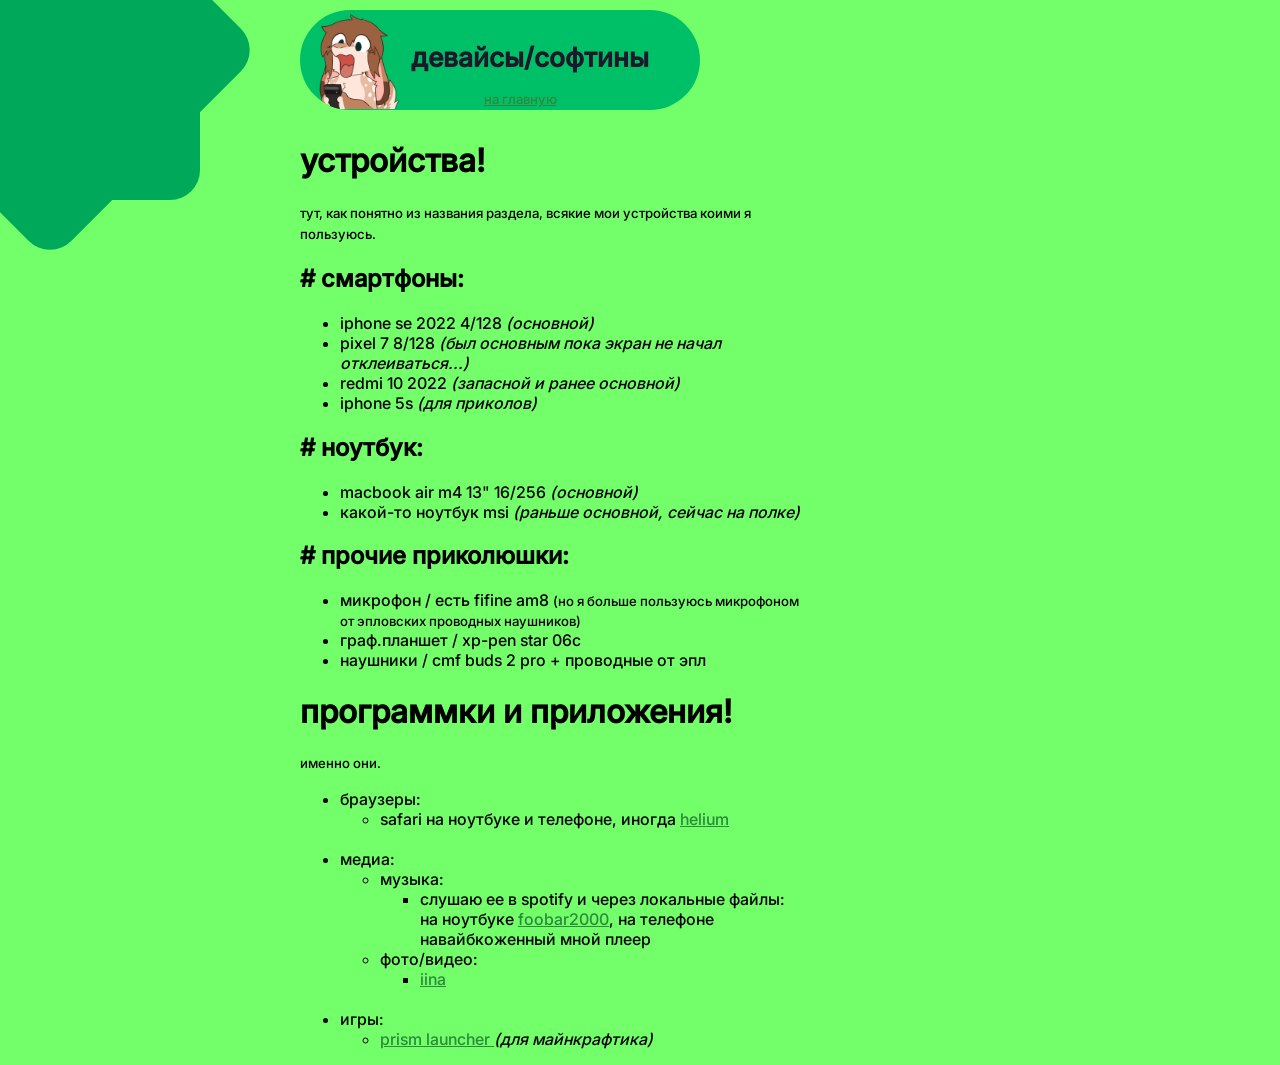
<file: devices.html>
<!DOCTYPE html> 
<html lang="ru">
<head>
    <meta charset="UTF-8">
    <meta name="viewport" content="width=device-width, initial-scale=1.0">
    <title>устрицы! железки</title>
    <link rel="stylesheet" href="styles.css">
    <link rel="icon" type="image/png" href="imgs/favicon.png">
</head>



<body class="devices-page">


  
    <div class="background-plate">
      <div class="Inter" >
      </div>
</div>


  <div style="position: fixed; top:0; right:0; width:100%; pointer-events: none;">
      <div class="spinner" style="pointer-events: auto;"> 
          <div class="cookie"></div>
      </div>
  </div>


<div style="margin-left: 300px;margin-top: 10px;">
  <button class="md3-lastfm"> 
    <div style="margin-left: -50px">
      <img src=imgs/shock.webp width="100" height="100">
    </div>
    <div class="text-box" style="margin-left: -10px; margin-top: 10px;" > 
      <span class="font-second"><h2> 
        <h1 style="text-align: left; margin-left: 20px">девайсы/софтины</h1>
        <a href="index.html">на главную</a>
</span> 
</div>
<b>
  <p style="text-align: left;">
    <span class="font-second"></span>
  <div>
  </p>
</b>
   </button> 
   </div>

   <div style="margin-left: 300px;margin-top: 10px;">
    
<table cellpadding="0" cellspacing="0" border="0" width="500">
  <tbody>
    <tr>
    <td>
      <span class="font-second">
        <h1>устройства!</h1>
<small>тут, как понятно из названия раздела, всякие мои устройства коими я пользуюсь. </small>

        <h2> # смартфоны:</h2>
        <ul>
          <li>iphone se 2022 4/128 <i>(основной)</i> </li>
          <li>pixel 7 8/128<i> (был основным пока экран не начал отклеиваться...)</i></li>
            <li>redmi 10 2022 <i>(запасной и ранее основной)</i></li>
              <li>iphone 5s <i>(для приколов)</i></li>
        </ul>

      <h2>  # ноутбук:</h2>
        <ul>
<li>macbook air m4 13" 16/256<i> (основной)</i></li>
<li>какой-то ноутбук msi <i>(раньше основной, сейчас на полке)</i></li>
        </ul>
        <h2># прочие приколюшки:</h2>

        <ul>
<li>микрофон / есть fifine am8 <small>(но я больше пользуюсь микрофоном от эпловских проводных наушников)</small></li>
<li>граф.планшет / xp-pen star 06c</li>
<li>наушники / cmf buds 2 pro + проводные от эпл</li> 
        </ul>
        <h1>программки и приложения!</h1>
<small>именно они. </small>
<ul>
  <li>браузеры: 
    <ul>
    <li>safari на ноутбуке и телефоне, иногда <a href="https://helium.computer">helium</a></li>
  </ul>
  </li><br>
<li>медиа:</li>
 <ul> <li>музыка:
  <ul>
<li>слушаю ее в spotify и через локальные файлы: на ноутбуке <a href="https://www.foobar2000.org/">foobar2000</a>, на телефоне навайбкоженный мной плеер</li>
    </ul>   
    <li>фото/видео:</li>
    <ul>
      <li><a href="https://iina.io">iina</a></li>
    </ul>
    </ul>  
  </li>
    <ul> 
      
    </ul><br>
   <li>игры:</li> 
<ul>
  <li><a href="https://github.com/PrismLauncher/PrismLauncher">prism launcher </a><i>(для майнкрафтика)</i></li>
</ul>

</ul>


      </span>
    </td>
  </tr>
</tbody></table></div>
</div>
</body>
</html>
</file>
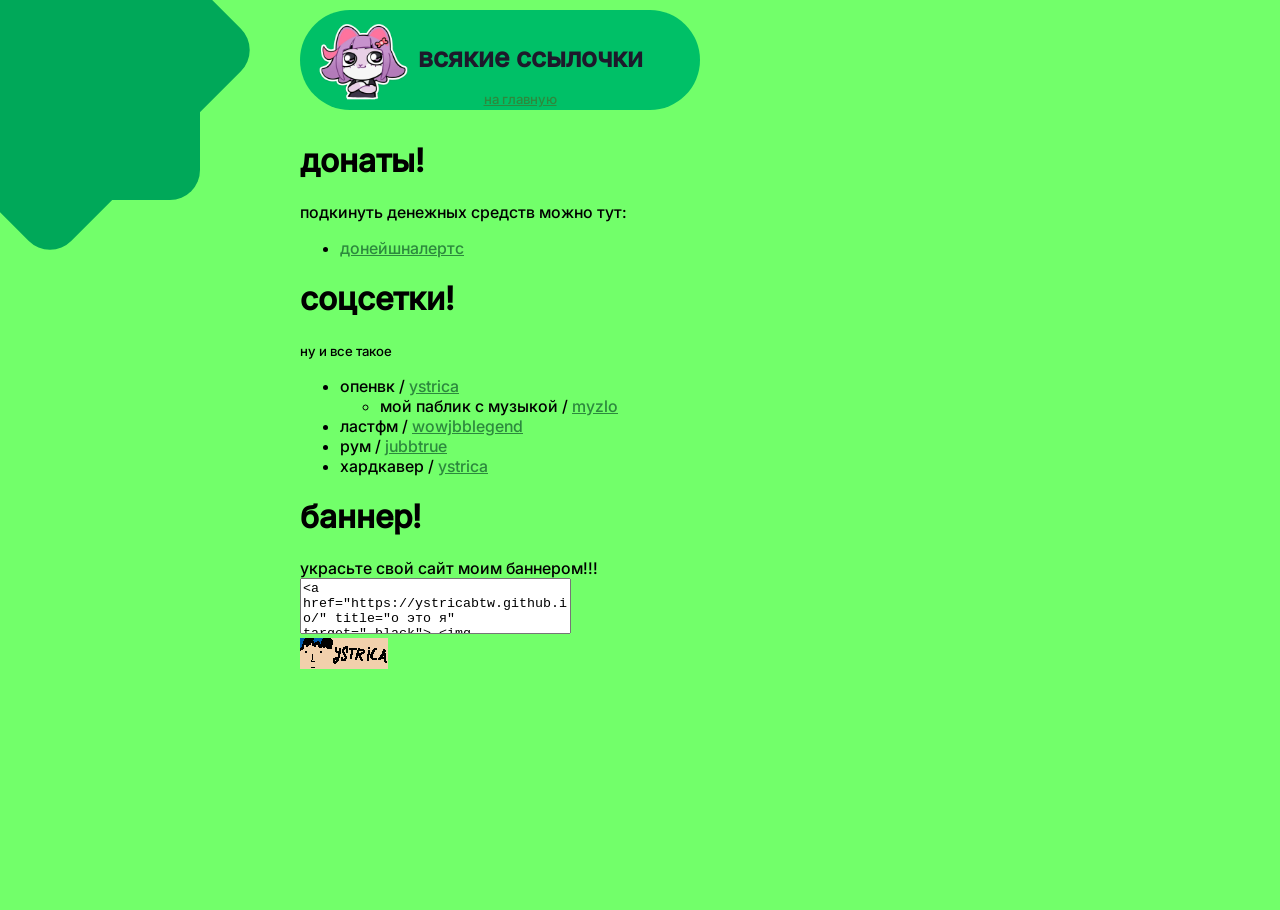
<file: links.html>
<!DOCTYPE html>
<html lang="ru">
<head>
    <meta charset="UTF-8">
    <meta name="viewport" content="width=device-width, initial-scale=1.0">
    <title>устрицы! ссылки</title>
    <link rel="stylesheet" href="styles.css">
    <link rel="icon" href="imgs/favicon.png">
</head>

<body class="devices-page">

    <div class="background-plate">
    </div>
      <div class="font-second" >
     
  <div style="position: fixed; top:0; right:0; width:100%; pointer-events: none;">
      <div class="spinner" style="pointer-events: auto;"> 
          <div class="cookie"></div>
      </div>
  </div>

<div style="margin-left: 300px;margin-top: 10px;">
  <button class="md3-lastfm"> 
    <div style="margin-left: -40px; margin-top: 10px;" >
      <img src=imgs/real.webp width="90" height="90">
    </div>
    <div class="text-box" style="margin-left: -10px; margin-top: 10px;" > 
      <span class="font-second">
        <h1 style="text-align: left; margin-left: 20px">всякие ссылочки</h1>
        <a href="index.html">на главную</a>
</span> 
</div>
<b>
  <p style="text-align: left;">
    <span class="font-second"></span>
  <div>
  </p>
</b>
   </button> 
   </div>

   <div style="margin-left: 300px;margin-top: 10px;">
    
<table cellpadding="0" cellspacing="0" border="0" width="500">
  <tbody>
    <tr>
    <td>
      <span class="font-second"> 

        <h1>донаты!</h1>
        подкинуть денежных средств можно тут: <ul><li><a href="https://www.donationalerts.com/r/ystricabtw">донейшналертс</a></li></ul> 

        <h1>соцсетки! </h1><small>ну и все такое</small>
        <ul>
        <li>опенвк / <a href="https://openvk.org/ystrica">ystrica</a> 
          <ul>
          <li>мой паблик с музыкой / <a href="https://openvk.org/myzlo">myzlo</a></li>
        </ul></li>
        <li>ластфм / <a href="https://www.last.fm/ru/user/wowjbblegend" title="ДУМ СПОТИФАЙ ТИДЖОЙ МАСЮНЯ">wowjbblegend</a></li>
        <li>рум / <a href="https://rateyourmusic.com/~jubbtrue">jubbtrue</a></li>
        <li>хардкавер / <a href="https://hardcover.app/@ystrica">ystrica</a></li>
        </ul>

        <h1>баннер!</h1>
        украсьте свой сайт моим баннером!!!
        <br>
        <textarea style="width: 265px; height: 50px; resize: none">
<a href="https://ystricabtw.github.io/" title="о это я" target="_black"> <img src="imgs/button.png" alt="ystrica"> </a>
        </textarea>

        <br>
        <a href="https://ystricabtw.github.io/" title="о это я" target="_black"> <img src="imgs/button.png" alt="ystrica"> </a>


      </span>
    </td>
  </tr>
</tbody></table></div>

</div>
</body>
</html>
</file>
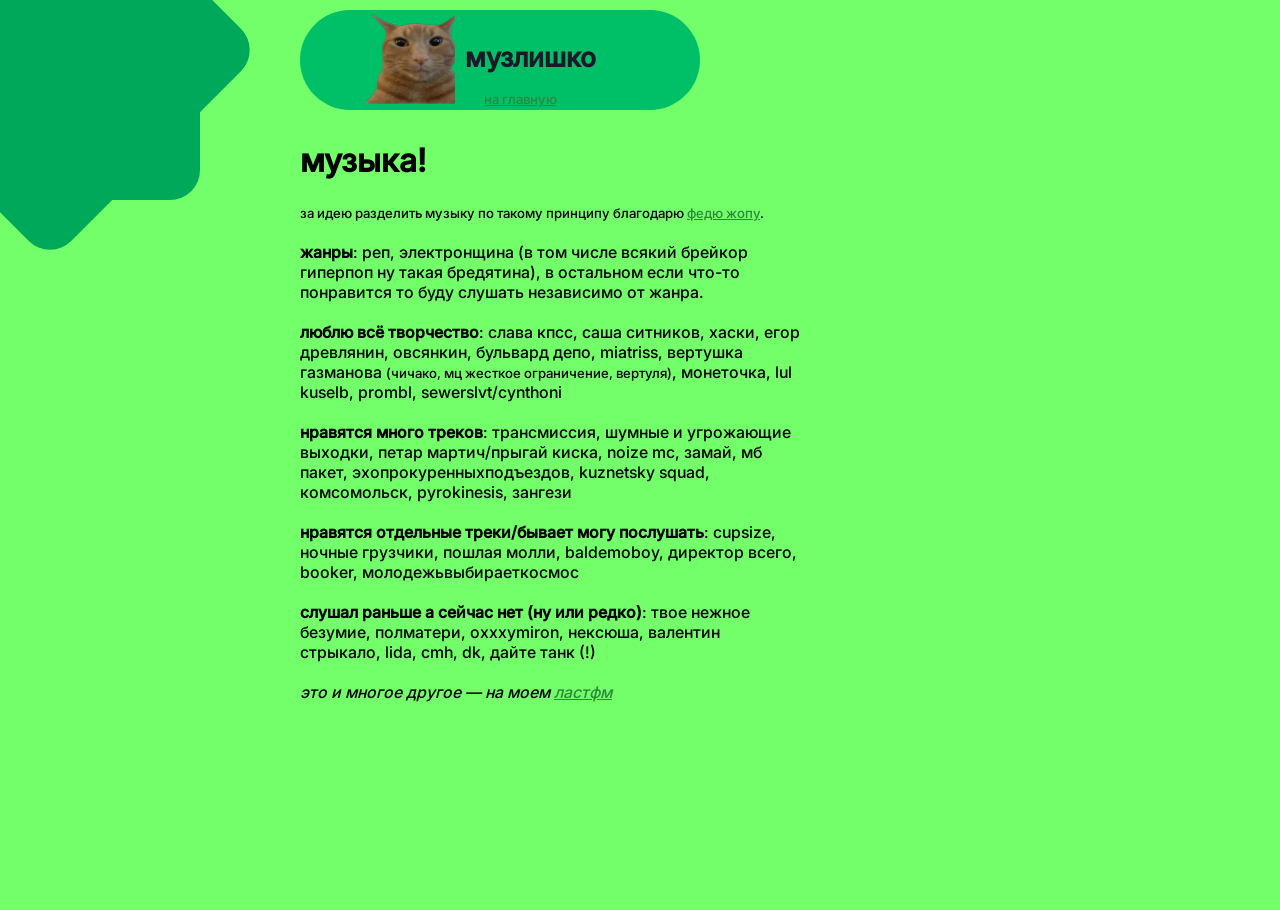
<file: music.html>
<!DOCTYPE html>
<html lang="ru">
<head>
    <meta charset="UTF-8">
    <meta name="viewport" content="width=device-width, initial-scale=1.0">
    <title>устрицы! шарю</title>
    <link rel="stylesheet" href="styles.css">
    <link rel="icon" href="imgs/favicon.png">
</head>



<body class="devices-page">


  
    <div class="background-plate">
    </div>
      <div class="font-second" >
      



  <div style="position: fixed; top:0; right:0; width:100%; pointer-events: none;">
      <div class="spinner" style="pointer-events: auto;"> 
          <div class="cookie"></div>
      </div>
  </div>


<div style="margin-left: 300px;margin-top: 10px;">
  <button class="md3-lastfm"> 
    <div style="margin-left: -40px">
      <img src=imgs/watcher.webp width="90" height="90">
    </div>
    <div class="text-box" style="margin-left: -10px; margin-top: 10px;" > 
      <span class="font-second">
        <h1 style="text-align: left; margin-left: 20px">музлишко</h1>
        <a href="index.html">на главную</a>
</span> 
</div>
<b>
  <p style="text-align: left;">
    <span class="font-second"></span>
  <div>
  </p>
</b>
   </button> 
   </div>

   <div style="margin-left: 300px;margin-top: 10px;">
    

  

<table cellpadding="0" cellspacing="0" border="0" width="500">
  <tbody>
    <tr>
    <td>
      <span class="font-second"> 

        <h1>музыка!</h1>

        <small>за идею разделить музыку по такому принципу благодарю <a href="https://ekyloff.neocities.org/music">федю жопу</a>.</small><br><br>
        
          
        
        <b>жанры</b>: реп, электронщина (в том числе всякий брейкор гиперпоп ну такая бредятина), в остальном если что-то понравится то буду слушать независимо от жанра.<br><br>
          
        
        <b>люблю всё творчество</b>: слава кпсс, саша ситников, хаски, егор древлянин, овсянкин, бульвард депо, miatriss, вертушка газманова <small>(чичако, мц жесткое ограничение, вертуля)</small>, монеточка,
        lul kuselb, prombl, sewerslvt/cynthoni<br><br>
        
        <b>нравятся много треков</b>: трансмиссия, шумные и угрожающие выходки, петар мартич/прыгай киска, noize mc, замай, мб пакет,
        эхопрокуренныхподъездов, kuznetsky squad, комсомольск, pyrokinesis, зангези<br><br>
        
        <b>нравятся отдельные треки/бывает могу послушать</b>: cupsize, ночные грузчики, пошлая молли, baldemoboy, директор всего, booker, молодежьвыбираеткосмос<br><br>
        
        <b>слушал раньше а сейчас нет (ну или редко)</b>: твое нежное безумие, полматери, oxxxymiron, нексюша, валентин стрыкало, lida, cmh, dk, дайте танк (!)<br><br>

        <i> это и многое другое — на моем <a href="https://www.last.fm/user/wowjbblegend">ластфм</a></i>

      </span>
    </td>
  </tr>
</tbody></table></div>
<!-- 
<div style="margin-left: 830px;margin-top: -949px; " >
   <img src="imgs/chart.webp" width="600" height="450"><br>
   
    </div>
    -->

</div>
</body>
</html>
</file>
<file: styles.css>
@font-face {
    font-family: 'Inter'; 
    src: url('fonts/InterMedium.ttf')
    
}


@font-face {
    font-family: 'GoogleSansFlexExtraBold'; 
    src: url('fonts/GoogleSansFlexExtraBold.ttf')
    
}
body {
    margin: 0;
    background: #72ff6a; 
    overflow-y: hidden; 
    font-family: GoogleSansFlexExtraBold;
}


body.devices-page {
  overflow-y: auto !important; 
  min-height: 100vh;
}


.devices-page .horizontal-container {
  height: auto;
  overflow-y: visible;
}

.zagolovok {

    font-family: GoogleSansFlexExtraBold;
}

.md3-pill {
 
    display: flex; 
    align-items: center;
    justify-content: center; 

    width: 800px;  
    height: 250px; 
    
  
    padding: 0; 

    border-radius: 999px; 
    background-color: #00c067; 
    color: #1d192b;
    border: none;
    cursor: pointer;
    

    overflow: hidden;
    white-space: nowrap;
    text-overflow: ellipsis; 

    transition: background-color 0.2s, box-shadow 0.2s;
}


    .font-first {
        font-family: 'Inter', InterMedium;
    }
      
      .font-second {
        font-family: 'Inter', InterMedium;
      }
      

  .md3-pill:hover {
    background-color: #00ae5d;
    box-shadow: 0 1px 3px rgba(0,0,0,0.1);
  }

  .md3-lastfm {
    
    display: flex; 
    align-items: center;
    justify-content: center;

    
    width: 400px; 
    height: 100px;  
    
    padding: 0; 

    border-radius: 999px; 
    background-color: #00c067; 
    color: #1d192b;
    border: none;
    cursor: pointer;

    overflow: hidden;
    white-space: nowrap;
    text-overflow: ellipsis; 

    transition: background-color 0.2s, box-shadow 0.2s;
}



    .font-first {
        font-family: 'GoogleSansFlexExtraBold', GoogleSansFlexExtraBold;
    }
      
      .font-second {
        font-family: 'Inter', InterMedium;
      }

  .md3-pill:hover {
    background-color: #00ae5d;
    box-shadow: 0 1px 3px rgba(0,0,0,0.1);
  } 

.background-plate {
    position: fixed;
    top: 0;
    left: 0;
    width: 100vw;
    height: 100vh;
    background: linear-gradient(135deg, #72ff6a 100%, #a8ff9e 100%);
    z-index: -1;
}


.horizontal-container {
    display: flex;
    width: 100vw;
    height: 100vh;
    overflow-x: auto;
    overflow-y: hidden;
    scroll-behavior: smooth; 
}


.horizontal-container::-webkit-scrollbar {
    display: none;
}

.page {
    flex: 0 0 100vw;
    display: flex;
    align-items: center;
    justify-content: center;
}

.md3-button {
    padding: 12px 24px;
    background: #7fdd13;
    color: white;
    border-radius: 28px; 
    border: none;
    font-size: 1.2rem;
    box-shadow: 0 2px 5px rgba(0,0,0,0.2);
    cursor: pointer;
}

.cookie {
    position: fixed;
    width: 300px;
    height: 300px;
    background: #00a859;
    border-radius: 30px;
    display: flex;
    align-items: center;
    justify-content: center;
}


.cookie::before {
    content: '';
    position: absolute;
    top: 0; left: 0;
    width: 100%;
    height: 100%;
    background: inherit; 
    border-radius: inherit;
    transform: rotate(45deg);
}
 
.spinner {
    width: 100px;
    height: 100px;
    font-size: 80px;
    display: flex;
    align-items: center;
    justify-content: center;
  
    
    animation: spin 15s linear infinite;
  }
  
  @keyframes spin {
    from {
      transform: rotate(0deg);
    }
    to {
      transform: rotate(360deg);
    }
  }
  

  .fixed {
    position: fixed;
    top: 0;  
    right: 0;
    width: 100%;
}

.rotate-box {
    width: 100px;
    height: 100px;
    display: flex;
    align-items: center;
    justify-content: center;
    
    transition: transform 0.3s ease-out; 
  }

  .rotate-box:hover {

    transform: rotate(45deg); 
  }

  .cookie1 {
    position: absolute;
    width: 150px;
    height: 150px;
    background: #00be65; 
    border-radius: 30px; 
    display: flex;
    align-items: center;
    justify-content: center;
}

.md3-mood {
   
    text-align: left;
    display: flex; 
    align-items: center;
    justify-content: center;

   
    width: 300px;  
    height: 100px;  
    

    padding: 0; 
    


    border-radius: 999px; 
    background-color: #00c067;
    color: #1d192b;
    border: none;
    cursor: pointer;
    
    
    overflow: hidden;
    white-space: nowrap;
    text-overflow: ellipsis; 

    transition: background-color 0.2s, box-shadow 0.2s;
}

.md3-banners {
   
  text-align: left;
  display: flex; 
  align-items: center;
  justify-content: center;

 
  width: 400px;  
  height: 100px;  
  

  padding: 0; 
  


  border-radius: 999px; 
  background-color: #00c067;
  color: #1d192b;
  border: none;
  cursor: pointer;
  
  
  overflow: hidden;
  white-space: nowrap;
  text-overflow: ellipsis; 

  transition: background-color 0.2s, box-shadow 0.2s;
}

a {
    color: #2c893d; 
    text-decoration: underline; 
}


a:hover {
    color: #216a2e; 
}
</file>
